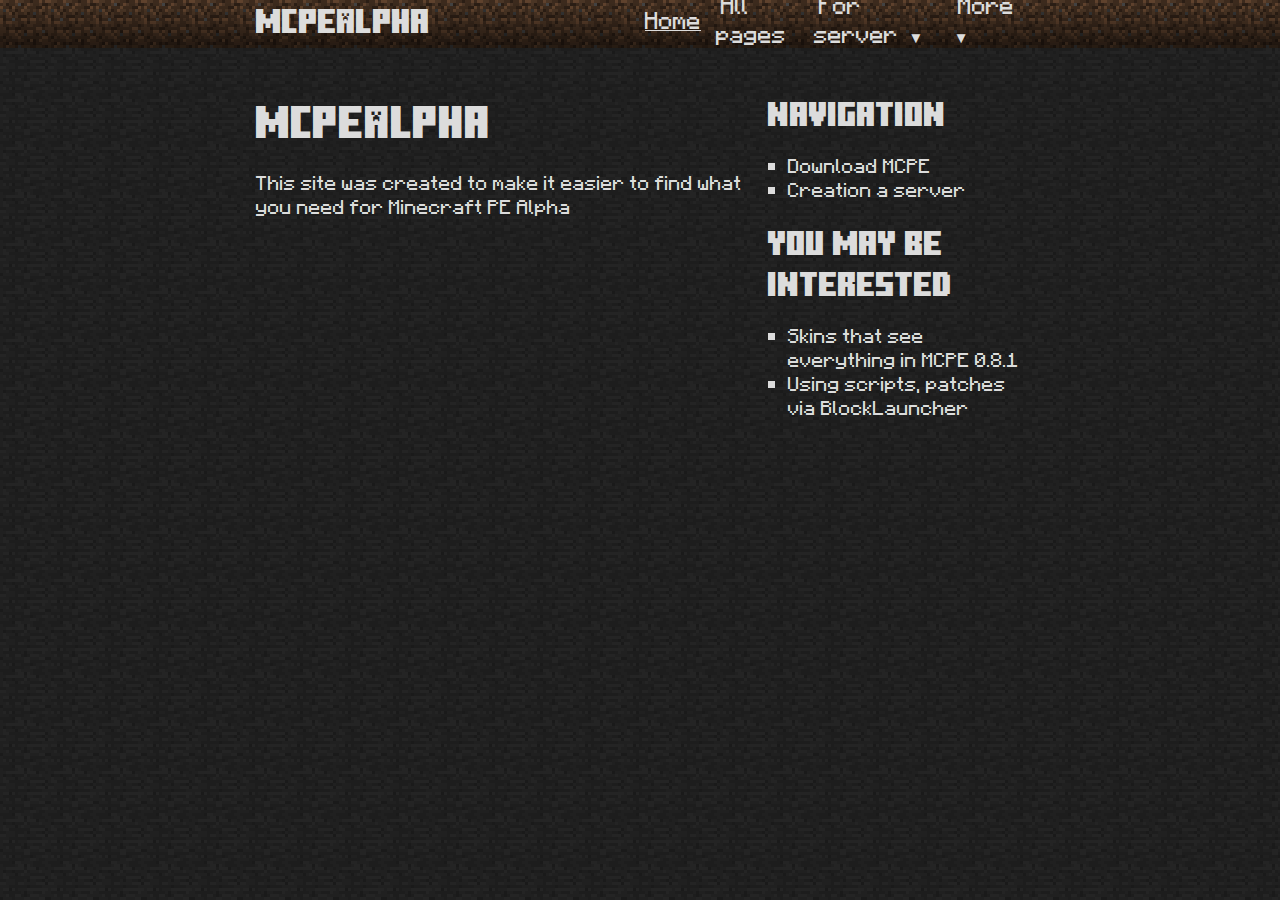
<file: index.html>
<!DOCTYPE html>
<html lang="en">
<head>
    <meta charset="UTF-8">
    <meta name="viewport" content="width=device-width, initial-scale=1.0">
    <title>MCPEAlpha</title>
    <link rel="stylesheet" href="css/style.css">
    <link rel="stylesheet" href="https://fonts.googleapis.com/icon?family=Material+Icons">
</head>
<body>
    <header>
        <h1><a href="index.html">MCPEAlpha</a></h1>
        <div class="hamburger">
            <span></span>
            <span></span>
            <span></span>
        </div>
        <nav>
            <ul>
                <li><a href="index.html" class="active">Home</a></li>
                <li><a href="pages.html">All pages</a></li>
                <li class="dropdown">
                    <a href="#" class="dropdown-toggle">For server</a>
                    <ul class="dropdown-menu">
                        <li><a href="server/software.html">Server software</a></li>
                    </ul>
                </li>
                <li class="dropdown">
                    <a href="#" class="dropdown-toggle">More</a>
                    <ul class="dropdown-menu">
                        <li><a href="about.html">About</a></li>
                        <li><a href="contact.html">Contact</a></li>
                    </ul>
                </li>
            </ul>
        </nav>
    </header>  

    <div class="container">
        <div class="content-left">
            <h1>MCPEAlpha</h1>
            <p>This site was created to make it easier to find what you need for Minecraft PE Alpha</p>
            
        </div>
        <div class="content-right">
            <h2>Navigation</h2>
            <ul style="list-style-type: square;">
                <li><a href="pages/download-mcpe.html">Download MCPE</a></li>
                <li><a href="pages/server-creation.html">Creation a server</a></li>
            </ul>
            
            <h2>You may be interested</h2>
            <ul style="list-style-type: square;">
                <li><a href="pages/skins-in-old-mcpe.html">Skins that see everything in MCPE 0.8.1</a></li>
                <li><a href="pages/using-scripts-patches-via-bl.html">Using scripts, patches via BlockLauncher</a></li>
            </ul>
        </div>
    </div>

    <script>
        document.addEventListener('DOMContentLoaded', function() {
        const hamburger = document.querySelector('.hamburger');
        const nav = document.querySelector('nav');
        const dropdowns = document.querySelectorAll('.dropdown');

        hamburger.addEventListener('click', function() {
            hamburger.classList.toggle('active');
            nav.classList.toggle('active');
        });

        dropdowns.forEach(dropdown => {
            dropdown.addEventListener('click', function(e) {
                if (window.innerWidth <= 768) {
                    e.preventDefault();
                    this.classList.toggle('active');
                }
            });
        });
    });
    </script>
</body>
</html>
</file>
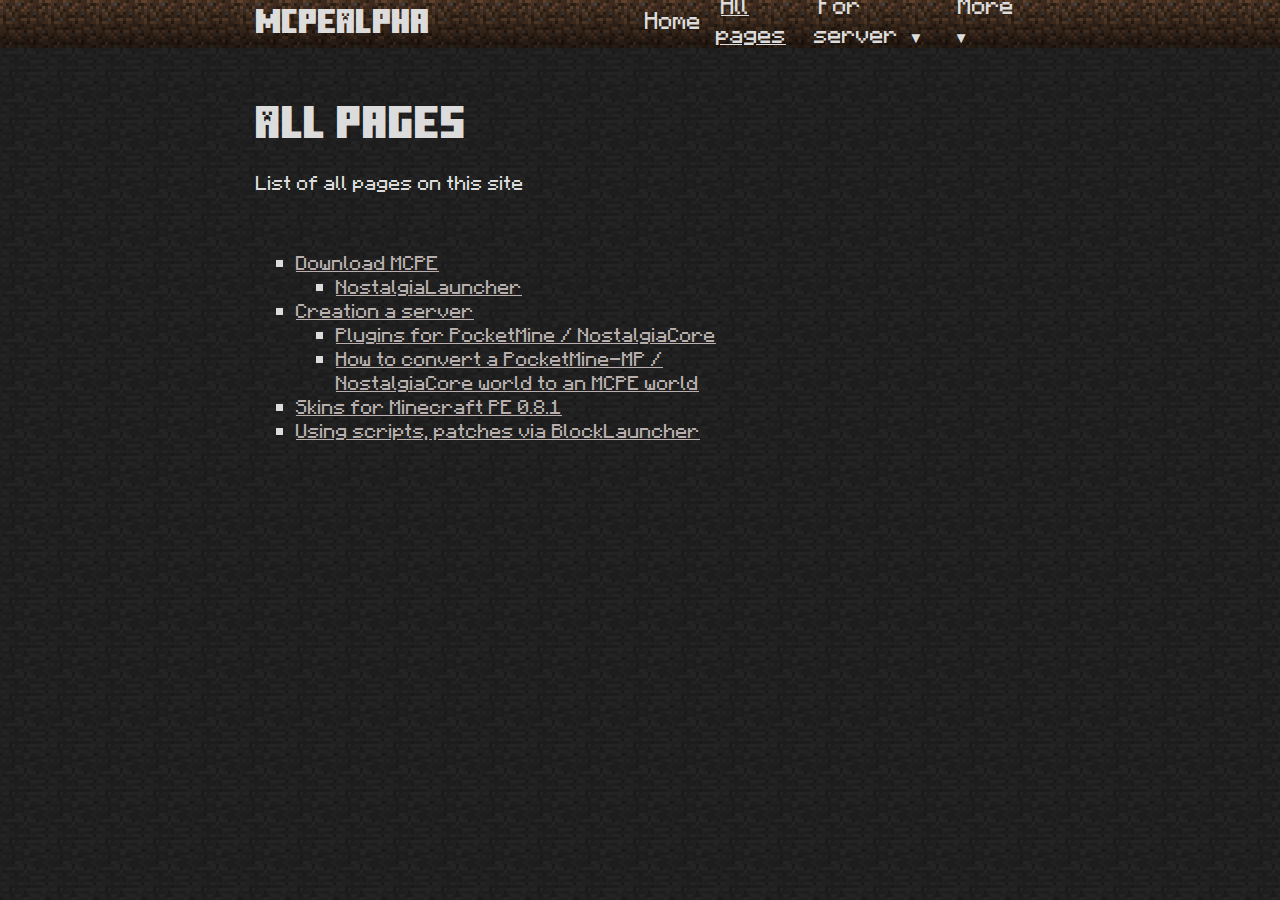
<file: pages.html>
<!DOCTYPE html>
<html lang="en">
<head>
    <meta charset="UTF-8">
    <meta name="viewport" content="width=device-width, initial-scale=1.0">
    <title>All pages | MCPEAlpha</title>
    <link rel="stylesheet" href="css/style.css">
    <link rel="stylesheet" href="https://fonts.googleapis.com/icon?family=Material+Icons">
</head>
<body>
    <header>
        <h1><a href="index.html">MCPEAlpha</a></h1>
        <div class="hamburger">
            <span></span>
            <span></span>
            <span></span>
        </div>
        <nav>
            <ul>
                <li><a href="index.html">Home</a></li>
                <li><a href="pages.html" class="active">All pages</a></li>
                <li class="dropdown">
                    <a href="#" class="dropdown-toggle">For server</a>
                    <ul class="dropdown-menu">
                        <li><a href="server/software.html">Server software</a></li>
                    </ul>
                </li>
                <li class="dropdown">
                    <a href="#" class="dropdown-toggle">More</a>
                    <ul class="dropdown-menu">
                        <li><a href="about.html">About</a></li>
                        <li><a href="contact.html">Contact</a></li>
                    </ul>
                </li>
            </ul>
        </nav>
    </header>    

    <div class="container">
        <div class="content-left">
            <h1>All pages</h1>
            <p>List of all pages on this site</p>
            <br>
            <ul>
                <li><a href="pages/download-mcpe.html">Download MCPE</a>
                    <ul>
                        <li><a href="pages/nostalgialauncher.html">NostalgiaLauncher</a></li>
                    </ul>
                </li>
                <li><a href="pages/server-creation.html">Creation a server</a>
                <ul>
                    <li><a href="pages/where-to-find-plugins.html">Plugins for PocketMine / NostalgiaCore</a></li>
                    <li><a href="pages/pm-nc-world-to-mcpe.html">How to convert a PocketMine-MP / NostalgiaCore world to an MCPE world</a></li>
                </ul></li>
                <li><a href="pages/skins-in-old-mcpe.html">Skins for Minecraft PE 0.8.1</a></li>
                <li><a href="pages/using-scripts-patches-via-bl.html">Using scripts, patches via BlockLauncher</a></li>
            </ul>
        </div>
        <div class="content-right">
        </div>
    </div>

    <script>
        document.addEventListener('DOMContentLoaded', function() {
        const hamburger = document.querySelector('.hamburger');
        const nav = document.querySelector('nav');
        const dropdowns = document.querySelectorAll('.dropdown');

        hamburger.addEventListener('click', function() {
            hamburger.classList.toggle('active');
            nav.classList.toggle('active');
        });

        dropdowns.forEach(dropdown => {
            dropdown.addEventListener('click', function(e) {
                if (window.innerWidth <= 768) {
                    e.preventDefault();
                    this.classList.toggle('active');
                }
            });
        });
    });
    </script>
</body>
</html>
</file>
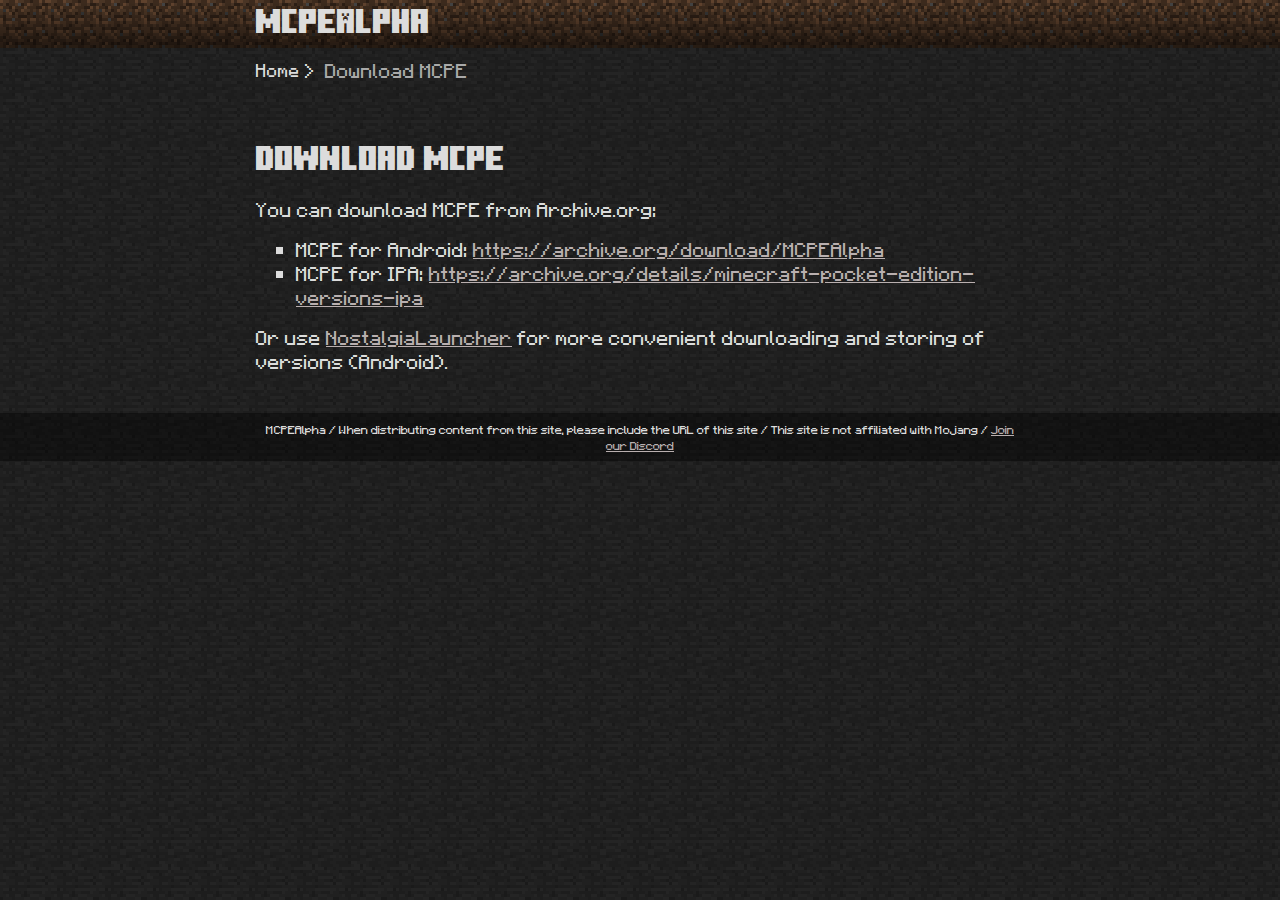
<file: pages/download-mcpe.html>
<!DOCTYPE html>
<html lang="en">
<head>
    <meta charset="UTF-8">
    <meta name="viewport" content="width=device-width, initial-scale=1.0">
    <title>Download MCPE</title>
    <link rel="stylesheet" href="../css/style.css">
</head>
<body>
    <header>
        <h1><a href="../index.html">MCPEAlpha</a></h1>
    </header>    
    <nav class="breadcrumb">
        <ul>
            <li><a href="../index.html">Home</a></li>
            <li class="active">Download MCPE</li>
        </ul>
    </nav>

    <div class="container2">
        <h2>Download MCPE</h2>
        <p>You can download MCPE from Archive.org:</p>
        <ul>
            <li>MCPE for Android: <a href="https://archive.org/download/MCPEAlpha" target="_blank">https://archive.org/download/MCPEAlpha</a></li>
            <li>MCPE for IPA: <a href="https://archive.org/details/minecraft-pocket-edition-versions-ipa" target="_blank">https://archive.org/details/minecraft-pocket-edition-versions-ipa</a></li>
        </ul>
        <p>Or use <a href="../pages/nostalgialauncher.html">NostalgiaLauncher</a> for more convenient downloading and storing of versions (Android).</p>
    </div>

    <footer>
        <p>MCPEAlpha / When distributing content from this site, please include the URL of this site / This site is not affiliated with Mojang / <a href="https://discord.gg/4fv4RrTav4">Join our Discord</a></p>
    </footer>
</body>
</html>
</file>
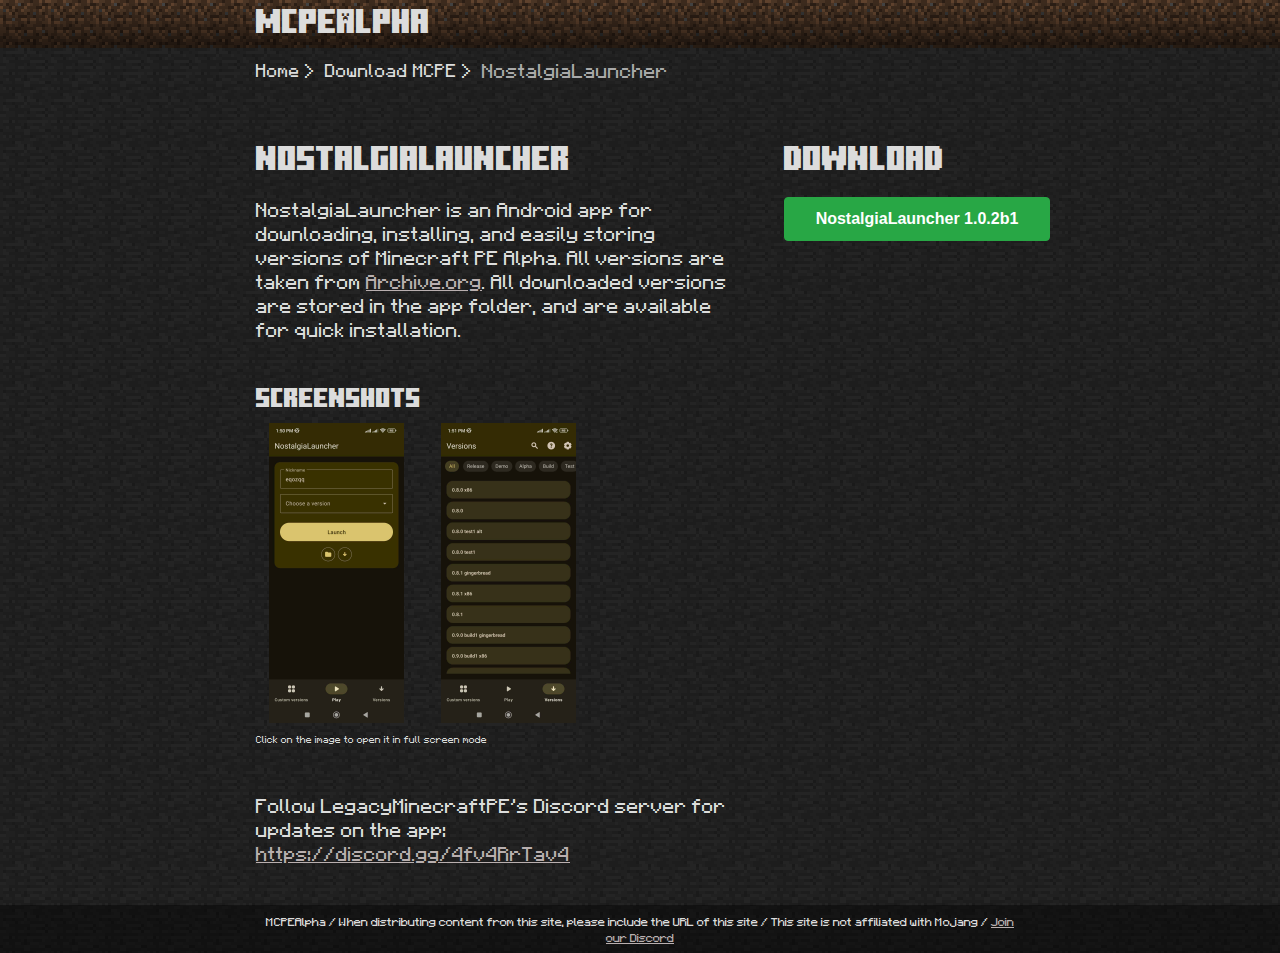
<file: pages/nostalgialauncher.html>
<!DOCTYPE html>
<html lang="en">

<head>
    <meta charset="UTF-8">
    <meta name="viewport" content="width=device-width, initial-scale=1.0">
    <title>NostalgiaLauncher</title>
    <link rel="stylesheet" href="../css/style.css">
</head>

<body>
    <header>
        <h1><a href="../index.html">MCPEAlpha</a></h1>
    </header>
    <nav class="breadcrumb">
        <ul>
            <li><a href="../index.html">Home</a></li>
            <li><a href="../pages/download-mcpe.html">Download MCPE</a></li>
            <li class="active">NostalgiaLauncher</li>
        </ul>
    </nav>

    <div class="container">

        <div class="content-left">
            <h2>NostalgiaLauncher</h2>
            <p>NostalgiaLauncher is an Android app for downloading, installing, and easily storing versions of Minecraft
                PE
                Alpha. All versions are taken from <a href="https://archive.org/download/MCPEAlpha"
                    target="_blank">Archive.org</a>. All downloaded versions are stored in the app folder, and are
                available
                for quick installation.</p>
            <br>
            <div class="gallery">
                <h3>Screenshots</h3>
                <div class="gallery-images">
                    <img src="../data/Screenshot_2025-02-01-13-50-27-214_net.png"
                        onclick="openModal(this)">
                    <img src="../data/Screenshot_2025-02-01-13-51-22-004_net.png"
                        onclick="openModal(this)">
                </div>
                <p>Click on the image to open it in full screen mode</p>
            </div>
            <br>
            <p>Follow LegacyMinecraftPE's Discord server for updates on the app: <a href="https://discord.gg/4fv4RrTav4" target="_blank">https://discord.gg/4fv4RrTav4</a></p>
        </div>
        <div class="content-right" style="margin-left: 48px;">
            <h2>Download</h2>            
            <a href="https://github.com/LegacyMinecraftPE/NostalgiaLauncher/releases/tag/1.0.2b1" class="btn btn-green">NostalgiaLauncher 1.0.2b1</a>
        </div>

        <div class="modal" onclick="closeModal(event)">
            <span class="close" onclick="closeModal(event)">×</span>
            <img class="modal-content" id="modal-img">
        </div>
    </div>

    <footer>
        <p>MCPEAlpha / When distributing content from this site, please include the URL of this site / This site is not affiliated with Mojang / <a href="https://discord.gg/4fv4RrTav4">Join our Discord</a></p>
    </footer>

    <script src="../js/gallerymodal.js"></script>
</body>

</html>
</file>
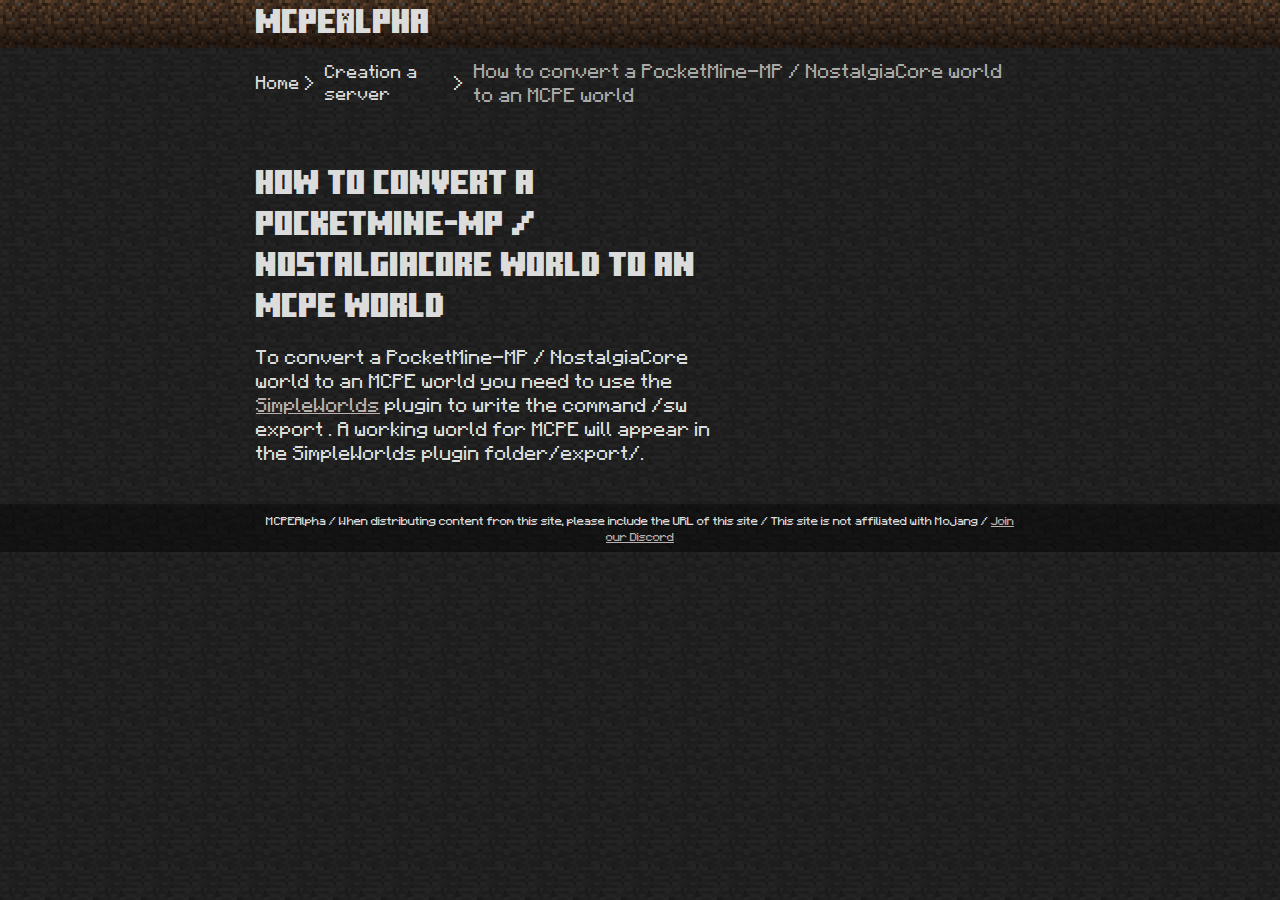
<file: pages/pm-nc-world-to-mcpe.html>
<!DOCTYPE html>
<html lang="en">

<head>
    <meta charset="UTF-8">
    <meta name="viewport" content="width=device-width, initial-scale=1.0">
    <title>How to convert a PocketMine-MP / NostalgiaCore world to an MCPE world</title>
    <link rel="stylesheet" href="../css/style.css">
</head>

<body>
    <header>
        <h1><a href="../index.html">MCPEAlpha</a></h1>
    </header>
    <nav class="breadcrumb">
        <ul>
            <li><a href="../index.html">Home</a></li>
            <li><a href="server-creation.html">Creation a server</a></li>
            <li class="active">How to convert a PocketMine-MP / NostalgiaCore world to an MCPE world</li>
        </ul>
    </nav>

    <div class="container">

        <div class="content-left">
            <h2>How to convert a PocketMine-MP / NostalgiaCore world to an MCPE world</h2>
            <p>To convert a PocketMine-MP / NostalgiaCore world to an MCPE world you need to use the <a href="https://www.nostalgiaforum.xyz/index.php?resources/214/" target="_blank">SimpleWorlds</a> plugin to write the command /sw export <world name>. A working world for MCPE will appear in the SimpleWorlds plugin folder/export/.</p>
        </div>
        <div class="content-right" style="margin-left: 48px;">
        </div>
    </div>

    <footer>
        <p>MCPEAlpha / When distributing content from this site, please include the URL of this site / This site is not
            affiliated with Mojang / <a href="https://discord.gg/4fv4RrTav4">Join our Discord</a></p>
    </footer>

</body>

</html>
</file>
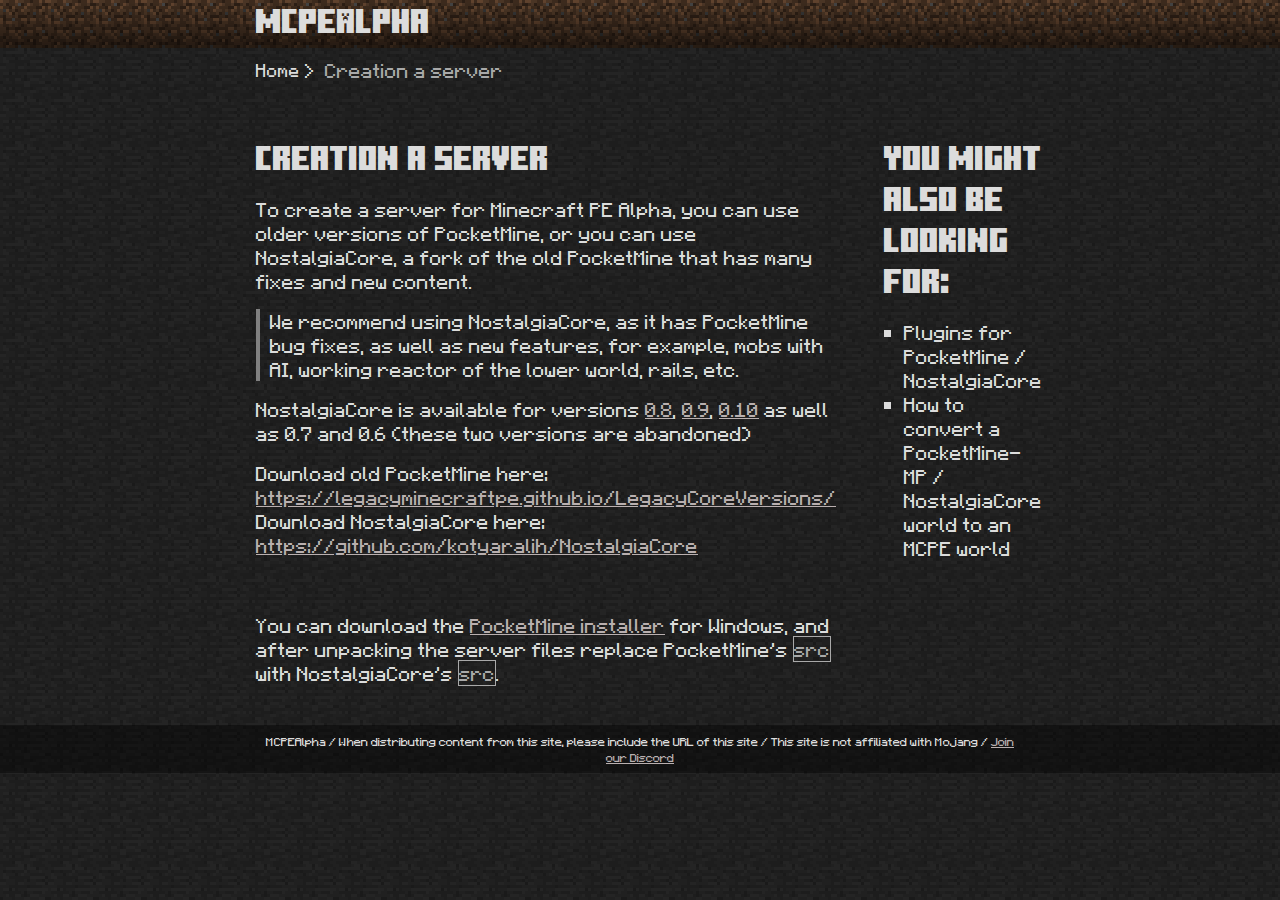
<file: pages/server-creation.html>
<!DOCTYPE html>
<html lang="en">

<head>
    <meta charset="UTF-8">
    <meta name="viewport" content="width=device-width, initial-scale=1.0">
    <title>Creation a server</title>
    <link rel="stylesheet" href="../css/style.css">
</head>

<body>
    <header>
        <h1><a href="../index.html">MCPEAlpha</a></h1>
    </header>
    <nav class="breadcrumb">
        <ul>
            <li><a href="../index.html">Home</a></li>
            <li class="active">Creation a server</li>
        </ul>
    </nav>

    <div class="container">

        <div class="content-left">
            <h2>Creation a server</h2>
            <p>To create a server for Minecraft PE Alpha, you can use older versions of PocketMine, or you can use
                NostalgiaCore, a fork of the old PocketMine that has many fixes and new content.</p>
            <blockquote>We recommend using NostalgiaCore, as it has PocketMine bug fixes, as well as new features, for example, mobs with AI, working reactor of the lower world, rails, etc.</blockquote>
            <p>NostalgiaCore is available for versions <a href="https://github.com/kotyaralih/NostalgiaCore/tree/master" target="_blank">0.8</a>, <a href="https://github.com/kotyaralih/NostalgiaCore/tree/0.9.5" target="_blank">0.9</a>, <a href="https://github.com/kotyaralih/NostalgiaCore/tree/mc-0-10" target="_blank">0.10</a> as well as 0.7 and 0.6 (these two versions are abandoned)</p>
            <p>
                Download old PocketMine here: <a href="https://legacyminecraftpe.github.io/LegacyCoreVersions/" target="_blank">https://legacyminecraftpe.github.io/LegacyCoreVersions/</a>
                Download NostalgiaCore here: <a href="https://github.com/kotyaralih/NostalgiaCore" target="_blank">https://github.com/kotyaralih/NostalgiaCore</a>
                <br>
            </p>

            <br>

            <p>You can download the <a href="https://legacyminecraftpe.github.io/LegacyCoreVersions/installers.html" target="_blank">PocketMine installer</a> for Windows, and after unpacking the server files replace PocketMine's <code>src</code> with NostalgiaCore's <code>src</code>.</p>
        </div>
        <div class="content-right" style="margin-left: 48px;">
            <h2>You might also be looking for:</h2>
            <ul style="list-style-type: square;">
                <li><a href="where-to-find-plugins.html">Plugins for PocketMine / NostalgiaCore</a></li>
                <li><a href="pm-nc-world-to-mcpe.html">How to convert a PocketMine-MP / NostalgiaCore world to an MCPE world</a></li>
            </ul>
        </div>
    </div>

    <footer>
        <p>MCPEAlpha / When distributing content from this site, please include the URL of this site / This site is not
            affiliated with Mojang / <a href="https://discord.gg/4fv4RrTav4">Join our Discord</a></p>
    </footer>

</body>

</html>
</file>
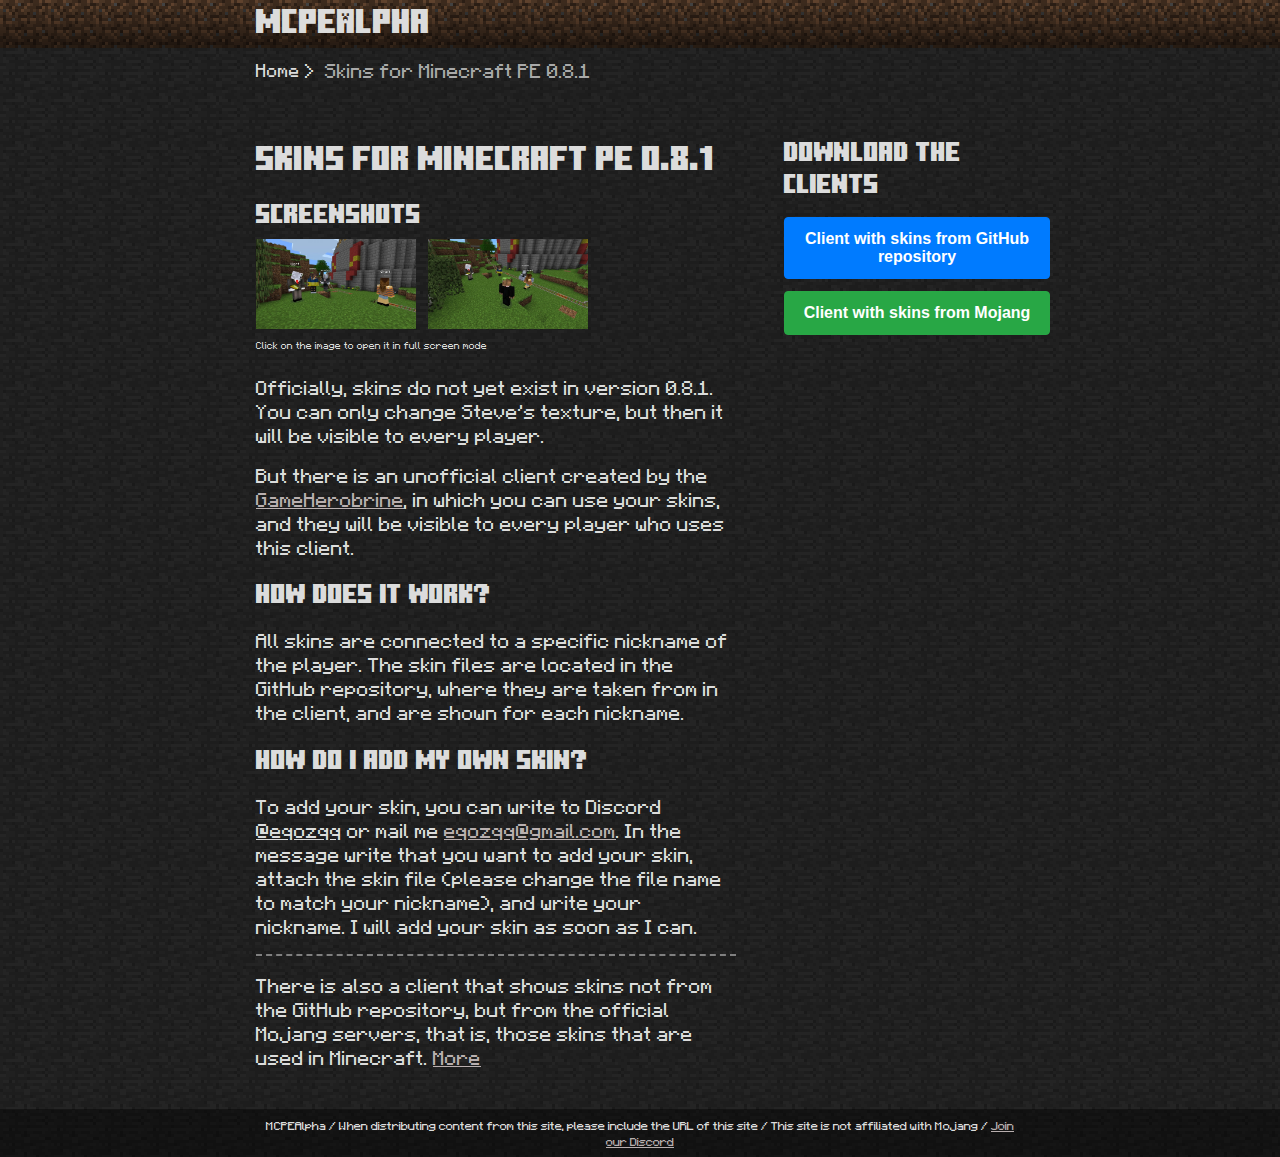
<file: pages/skins-in-old-mcpe.html>
<!DOCTYPE html>
<html lang="en">

<head>
    <meta charset="UTF-8">
    <meta name="viewport" content="width=device-width, initial-scale=1.0">
    <title>Skins for Minecraft PE 0.8.1</title>
    <link rel="stylesheet" href="../css/style.css">
</head>

<body>
    <header>
        <h1><a href="../index.html">MCPEAlpha</a></h1>
    </header>
    <nav class="breadcrumb">
        <ul>
            <li><a href="../index.html">Home</a></li>
            <li class="active">Skins for Minecraft PE 0.8.1</li>
        </ul>
    </nav>

    <div class="container">

        <div class="content-left">
            <h2>Skins for Minecraft PE 0.8.1</h2>
            <div class="gallery">
                <h3>Screenshots</h3>
                <div class="gallery-images">
                    <img src="../data/skins-in-mcpe-0-8-1-v0-1ia3awioj67b1.jpg"
                        onclick="openModal(this)">
                    <img src="../data/skins-in-mcpe-0-8-1-v0-hnfiwpcoj67b1.jpg"
                        onclick="openModal(this)">
                </div>
                <p>Click on the image to open it in full screen mode</p>
            </div>
            <div class="modal" onclick="closeModal(event)">
                <span class="close" onclick="closeModal(event)">×</span>
                <img class="modal-content" id="modal-img">
            </div>
            <p>Officially, skins do not yet exist in version 0.8.1. You can only change Steve's texture, but then it will be visible to every player.</p>
            <p>But there is an unofficial client created by the <a href="https://github.com/GameHerobrine/" target="_blank">GameHerobrine</a>, in which you can use your skins, and they will be visible to every player who uses this client.</p>
            <h3>How does it work?</h3>
            <p>All skins are connected to a specific nickname of the player. The skin files are located in the GitHub repository, where they are taken from in the client, and are shown for each nickname.</p>
            <h3>How do I add my own skin?</h3>
            <p>To add your skin, you can write to Discord <u>@eqozqq</u> or mail me <a href="mailto:eqozqq@gmail.com">eqozqq@gmail.com</a>. In the message write that you want to add your skin, attach the skin file (please change the file name to match your nickname), and write your nickname. I will add your skin as soon as I can.</p>
            <hr>
            <p>There is also a client that shows skins not from the GitHub repository, but from the official Mojang servers, that is, those skins that are used in Minecraft. <a href="https://www.nostalgiaforum.xyz/index.php?threads/317/" target="_blank">More</a></p>
        </div>
        <div class="content-right" style="margin-left: 48px;">
            <h3>Download the clients</h3>
            <a href="https://www.mediafire.com/file/48rqcranlwyvdkg/MCPE_0.8.1_with_skins.apk/file" class="btn btn-blue">Client with skins from GitHub repository</a>
            <a href="https://www.mediafire.com/file/3searoq20h6ld90/081-MojangSkins.apk/file" class="btn btn-green">Client with skins from Mojang</a>
        </div>
    </div>

    <footer>
        <p>MCPEAlpha / When distributing content from this site, please include the URL of this site / This site is not
            affiliated with Mojang / <a href="https://discord.gg/4fv4RrTav4">Join our Discord</a></p>
    </footer>

    <script src="../js/gallerymodal.js"></script>
</body>

</html>
</file>
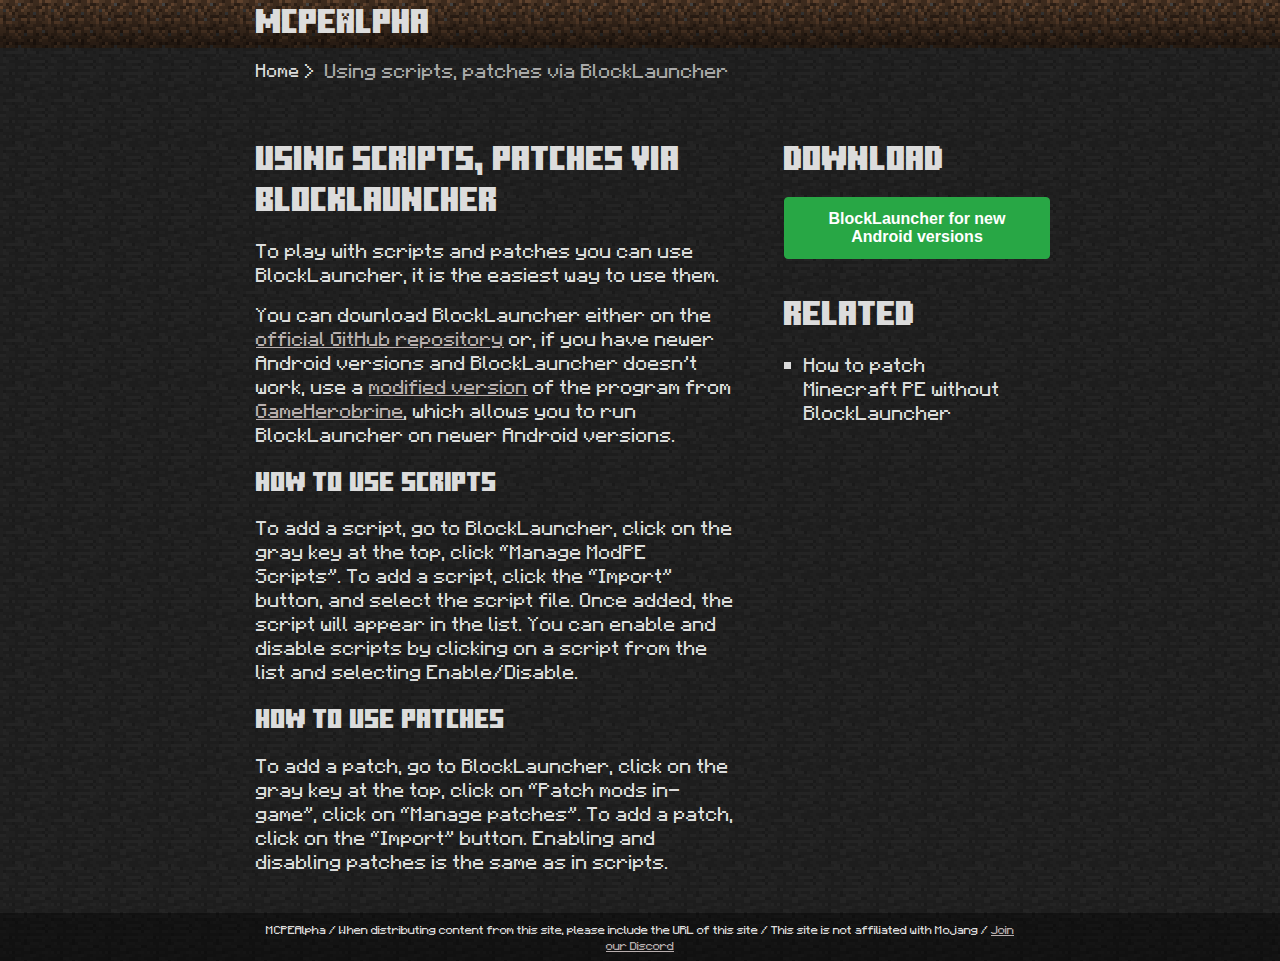
<file: pages/using-scripts-patches-via-bl.html>
<!DOCTYPE html>
<html lang="en">

<head>
    <meta charset="UTF-8">
    <meta name="viewport" content="width=device-width, initial-scale=1.0">
    <title>Using scripts, patches via BlockLauncher</title>
    <link rel="stylesheet" href="../css/style.css">
</head>

<body>
    <header>
        <h1><a href="../index.html">MCPEAlpha</a></h1>
    </header>
    <nav class="breadcrumb">
        <ul>
            <li><a href="../index.html">Home</a></li>
            <li class="active">Using scripts, patches via BlockLauncher</li>
        </ul>
    </nav>

    <div class="container">

        <div class="content-left">
            <h2>Using scripts, patches via BlockLauncher</h2>
            <p>To play with scripts and patches you can use BlockLauncher, it is the easiest way to use them.</p>
            <p>You can download BlockLauncher either on the <a href="https://github.com/zhuowei/MCPELauncher/tags" target="_blank">official GitHub repository</a> or, if you have newer Android versions and BlockLauncher doesn't work, use a <a href="https://www.nostalgiaforum.xyz/index.php?threads/156/" target="_blank">modified version</a> of the program from <a href="https://github.com/GameHerobrine" target="_blank">GameHerobrine</a>, which allows you to run BlockLauncher on newer Android versions.</p>
            <h3>How to use scripts</h3>
            <p>To add a script, go to BlockLauncher, click on the gray key at the top, click “Manage ModPE Scripts”. To add a script, click the “Import” button, and select the script file. Once added, the script will appear in the list. You can enable and disable scripts by clicking on a script from the list and selecting Enable/Disable.</p>
            <h3>How to use patches</h3>
            <p>To add a patch, go to BlockLauncher, click on the gray key at the top, click on “Patch mods in-game”, click on “Manage patches”. To add a patch, click on the “Import” button. Enabling and disabling patches is the same as in scripts.</p>
        </div>
        <div class="content-right" style="margin-left: 48px;">
            <h2>Download</h2>
            <a href="https://www.nostalgiaforum.xyz/index.php?threads/156/" target="_blank" class="btn btn-green">BlockLauncher for new Android versions</a>

            <h2>Related</h2>
            <ul style="list-style-type: square;">
                <li><a href="how-to-patch-mcpe-without-bl.html">How to patch Minecraft PE without BlockLauncher</a></li>
            </ul>
        </div>
    </div>

    <footer>
        <p>MCPEAlpha / When distributing content from this site, please include the URL of this site / This site is not
            affiliated with Mojang / <a href="https://discord.gg/4fv4RrTav4">Join our Discord</a></p>
    </footer>

</body>

</html>
</file>
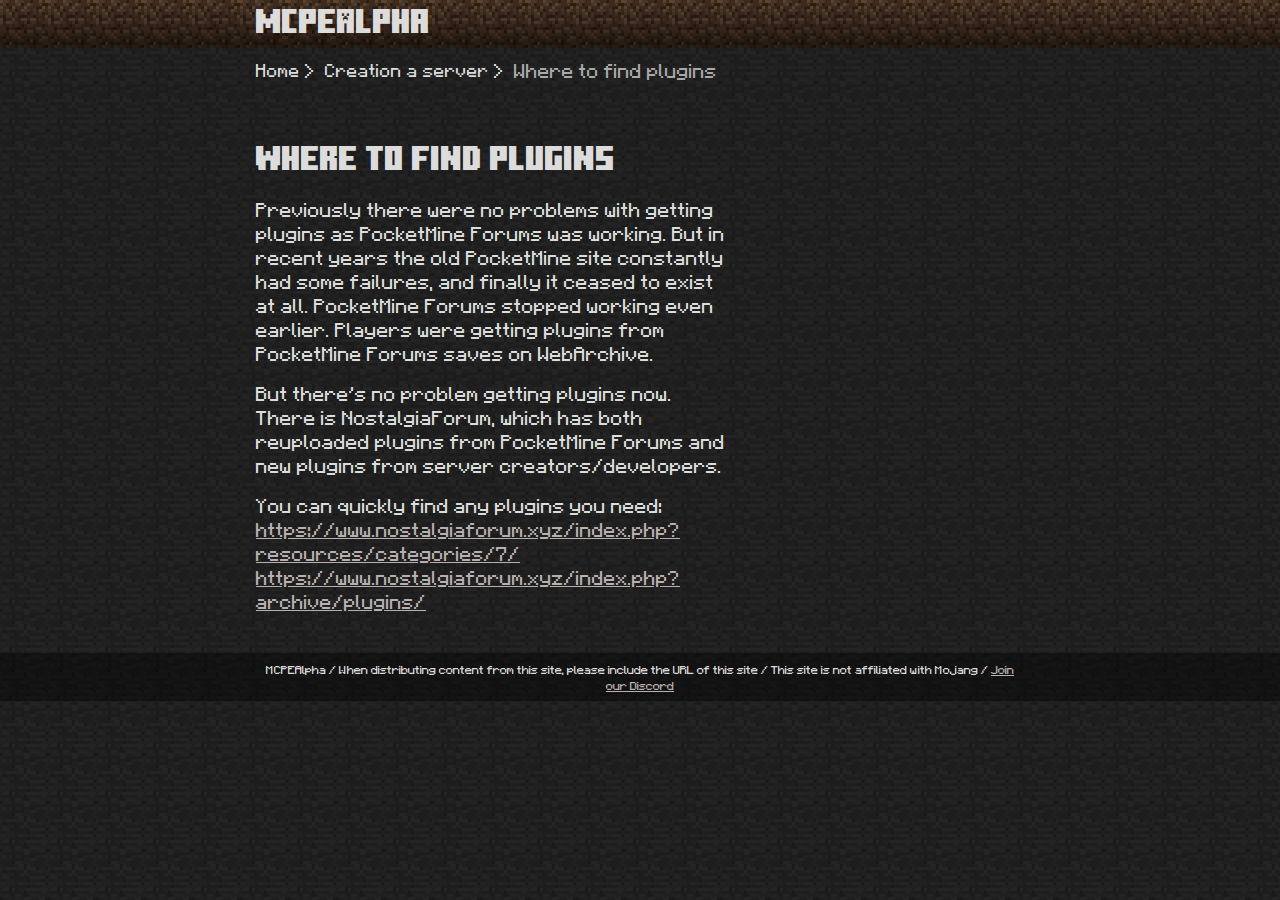
<file: pages/where-to-find-plugins.html>
<!DOCTYPE html>
<html lang="en">

<head>
    <meta charset="UTF-8">
    <meta name="viewport" content="width=device-width, initial-scale=1.0">
    <title>Where to find plugins</title>
    <link rel="stylesheet" href="../css/style.css">
</head>

<body>
    <header>
        <h1><a href="../index.html">MCPEAlpha</a></h1>
    </header>
    <nav class="breadcrumb">
        <ul>
            <li><a href="../index.html">Home</a></li>
            <li><a href="server-creation.html">Creation a server</a></li>
            <li class="active">Where to find plugins</li>
        </ul>
    </nav>

    <div class="container">

        <div class="content-left">
            <h2>Where to find plugins</h2>
            <p>Previously there were no problems with getting plugins as PocketMine Forums was working. But in recent years the old PocketMine site constantly had some failures, and finally it ceased to exist at all. PocketMine Forums stopped working even earlier. Players were getting plugins from PocketMine Forums saves on WebArchive.</p>
            <p>But there's no problem getting plugins now. There is NostalgiaForum, which has both reuploaded plugins from PocketMine Forums and new plugins from server creators/developers.</p>
            <p>
                You can quickly find any plugins you need:<br>
                <a href="https://www.nostalgiaforum.xyz/index.php?resources/categories/7/" target="_blank">https://www.nostalgiaforum.xyz/index.php?resources/categories/7/</a><br>
                <a href="https://www.nostalgiaforum.xyz/index.php?archive/plugins/" target="_blank">https://www.nostalgiaforum.xyz/index.php?archive/plugins/</a><br>
            </p>
        </div>
        <div class="content-right" style="margin-left: 48px;">
        </div>
    </div>

    <footer>
        <p>MCPEAlpha / When distributing content from this site, please include the URL of this site / This site is not
            affiliated with Mojang / <a href="https://discord.gg/4fv4RrTav4">Join our Discord</a></p>
    </footer>

</body>

</html>
</file>
<file: css/style.css>
body {
    background-color: #1b1b1b;
    color: #dcdcdc;
    margin: 0;
    padding: 0;
    font-family: 'Minecraft', sans-serif;
    background-image: url("../assets/images/bg.png");
}

@font-face {
    font-family: 'Minecraft';
    src: url('../assets/fonts/minecraft.ttf') format('truetype');
}

@font-face {
    font-family: 'MinecraftTen';
    src: url('../assets/fonts/minecraft-ten.ttf') format('truetype');
}

h1, h2, h3, h4, h5, h6 {
    font-family: 'MinecraftTen', sans-serif;
    font-weight: 500;
}

a {
    color: rgb(185, 175, 175);
    text-decoration: underline;
}

ul {
    list-style-type: square;
    padding-left: 20px;
    margin-left: 20px;
}

code {
    color: #a9a9a9;
    border: 1px #a9a9a9 solid;
    font-family: 'Minecraft', sans-serif;
}

blockquote {
    border-left: 4px solid gray;
    padding-left: 10px;
    margin: 10px 0;
}

hr {
    height: 0.1em;
    border-bottom: none;
    border-left: none;
    border-right: none;
    border-top: 2px dashed gray;
}

header {
    display: flex;
    background-image: url("../assets/images/nav_bg.png");
    height: 48px;
    padding: 0 20vw;
    align-items: center;
    position: relative;
}

.hamburger {
    display: none;
    flex-direction: column;
    justify-content: space-between;
    width: 30px;
    height: 21px;
    cursor: pointer;
    z-index: 100;
}

.hamburger span {
    width: 100%;
    height: 3px;
    background-color: #dcdcdc;
    transition: all 0.3s ease;
}

footer {
    display: flex;
    height: 48px;
    padding: 0 20vw;
    align-items: center;
    text-align: center;
    background-color: rgba(0, 0, 0, 0.4);
    font-size: 10px;
}

header h1 {
    margin: 0;
    color: #dcdcdc;
    font-size: 1.5em;
    flex: 1;
    margin-bottom: 10px;
}

header h1 a {
    color: inherit;
    text-decoration: none;
}

header nav {
    flex: 1;
    display: flex;
    justify-content: flex-end;
    margin-bottom: 10px;
}

header ul {
    list-style: none;
    padding: 0;
    display: flex;
    gap: 10px;
    margin: 0;
    align-items: center;
}

header ul li a {
    color: #dcdcdc;
    text-decoration: none;
    font-size: 1.2em;
    transition: text-decoration 0.3s;
    padding: 5px;
}

header ul li a:hover,
header ul li a.active {
    text-decoration: underline;
}

.dropdown {
    position: relative;
}

.dropdown-toggle::after {
    content: " ▼";
    font-size: 0.8em;
    margin-left: 5px;
}

.dropdown-menu {
    display: none;
    position: absolute;
    background-color: rgba(0, 0, 0, 0.2);
    list-style: none;
    margin: 0;
    top: 100%;
    left: 0;
    min-width: 150px;
    box-shadow: 0px 4px 8px rgba(0, 0, 0, 0.3);
}

.dropdown:hover .dropdown-menu {
    display: block;
}

.dropdown-menu li a {
    color: #dcdcdc;
    padding: 8px 12px;
    display: block;
    text-decoration: none;
}

.container {
    display: flex;
    justify-content: space-between;
    padding: 24px 20vw;
}

.container2 {
    padding: 24px 20vw;
}

.content-left {
    flex: 2;
}

.content-right {
    flex: 1;
}

.content-right ul {
    list-style: none;
    padding: 0;
}

.content-right ul li a {
    color: #dcdcdc;
    text-decoration: none;
    font-size: 1em;
    transition: text-decoration 0.3s;
}

.content-right ul li a:hover {
    text-decoration: underline;
}

.breadcrumb {
    padding: 10px 20vw;
    margin: 0;
}

.breadcrumb ul {
    list-style: none;
    padding: 0;
    display: flex;
    gap: 5px;
    margin: 0;
}

.breadcrumb ul li {
    display: flex;
    align-items: center;
}

.breadcrumb ul li a {
    color: #dcdcdc;
    text-decoration: none;
    font-size: 0.9em;
}

.breadcrumb ul li a:hover {
    text-decoration: underline;
}

.breadcrumb ul li::after {
    content: ">";
    color: #dcdcdc;
    margin: 0 5px;
}

.breadcrumb ul li:last-child::after {
    content: "";
}

.breadcrumb ul li.active {
    color: #a9a9a9;
    pointer-events: none;
}

.gallery {
    display: flex;
    flex-direction: column;
}

.gallery h3 {
    margin: 0 0 10px 0;
}

.gallery p {
    margin-top: 10px;
    font-size: 8px;
}

.gallery-images {
    display: flex;
    flex-wrap: wrap;
    gap: 0px;
}

.gallery img {
    width: 160px;
    height: auto;
    max-height: 300px;
    object-fit: contain;
    cursor: pointer;
    padding-right: 12px;
}

.gallery img:hover {
    transform: scale(1.05);
}

.modal {
    display: none;
    position: fixed;
    top: 0;
    left: 0;
    width: 100%;
    height: 100%;
    background-color: rgba(0, 0, 0, 0.8);
    justify-content: center;
    align-items: center;
    z-index: 1000;
}

.modal-content {
    max-width: 90%;
    max-height: 90%;
    object-fit: contain;
}

.close {
    position: absolute;
    top: 20px;
    right: 30px;
    color: #fff;
    font-size: 2em;
    font-weight: bold;
    cursor: pointer;
}

.btn {
    display: inline-block;
    padding: 12px 12px;
    font-weight: 600;
    text-align: center;
    text-decoration: none;
    color: #fff;
    border-radius: 4px;
    border: 1px solid transparent;
    cursor: pointer;
    font-family: 'Segoe UI', Tahoma, Geneva, Verdana, sans-serif;
    margin-bottom: 12px;
    width: 100%;
}

.btn-blue {
    background-color: #007bff;
    border-color: #007bff;
}

.btn-blue:hover {
    background-color: #0056b3;
    border-color: #0056b3;
}

.btn-green {
    background-color: #28a745;
    border-color: #28a745;
}

.btn-green:hover {
    background-color: #1e7e34;
    border-color: #1e7e34;
}

@media (max-width: 768px) {
    body {
        word-wrap: break-word;
        overflow-wrap: break-word;
    }
 
    .container {
        padding: 12px 10px;
        flex-direction: column;
    }
 
    .container2 {
        padding: 12px 10px;
    }
 
    .breadcrumb {
        padding: 10px;
    }
 
    header {
        padding: 0 10px;
    }

    .hamburger {
        display: flex;
    }

    .hamburger.active span:nth-child(1) {
        transform: translateY(9px) rotate(45deg);
    }

    .hamburger.active span:nth-child(2) {
        opacity: 0;
    }

    .hamburger.active span:nth-child(3) {
        transform: translateY(-9px) rotate(-45deg);
    }

    nav {
        position: fixed;
        top: 48px;
        left: -100%;
        width: 100%;
        height: calc(100vh - 48px);
        background-color: #1b1b1b;
        transition: 0.3s;
        z-index: 99;
    }

    nav.active {
        left: 0;
    }

    header nav ul {
        flex-direction: column;
        gap: 0;
        padding: 20px;
    }

    header ul li {
        width: 100%;
    }

    header ul li a {
        display: block;
        padding: 15px 0;
        font-size: 1.1em;
    }

    .dropdown-menu {
        position: static;
        background: none;
        box-shadow: none;
        display: none;
        padding-left: 20px;
    }

    .dropdown.active .dropdown-menu {
        display: block;
    }
 
    footer {
        padding: 0 10px;
    }
 
    .content-left {
        margin-bottom: 20px;
        width: 100%;
    }
 
    .content-right {
        width: 100%;
    }
 
    .modal {
        padding: 20px;
    }
 
    .modal-content {
        position: fixed;
        top: 50%;
        left: 50%;
        transform: translate(-50%, -50%);
        max-width: 90vw;
        max-height: 80vh;
        width: auto;
        height: auto;
    }
 
    .close {
        position: fixed;
        top: 10px;
        right: 10px;
        z-index: 1001;
    }
 }
</file>
